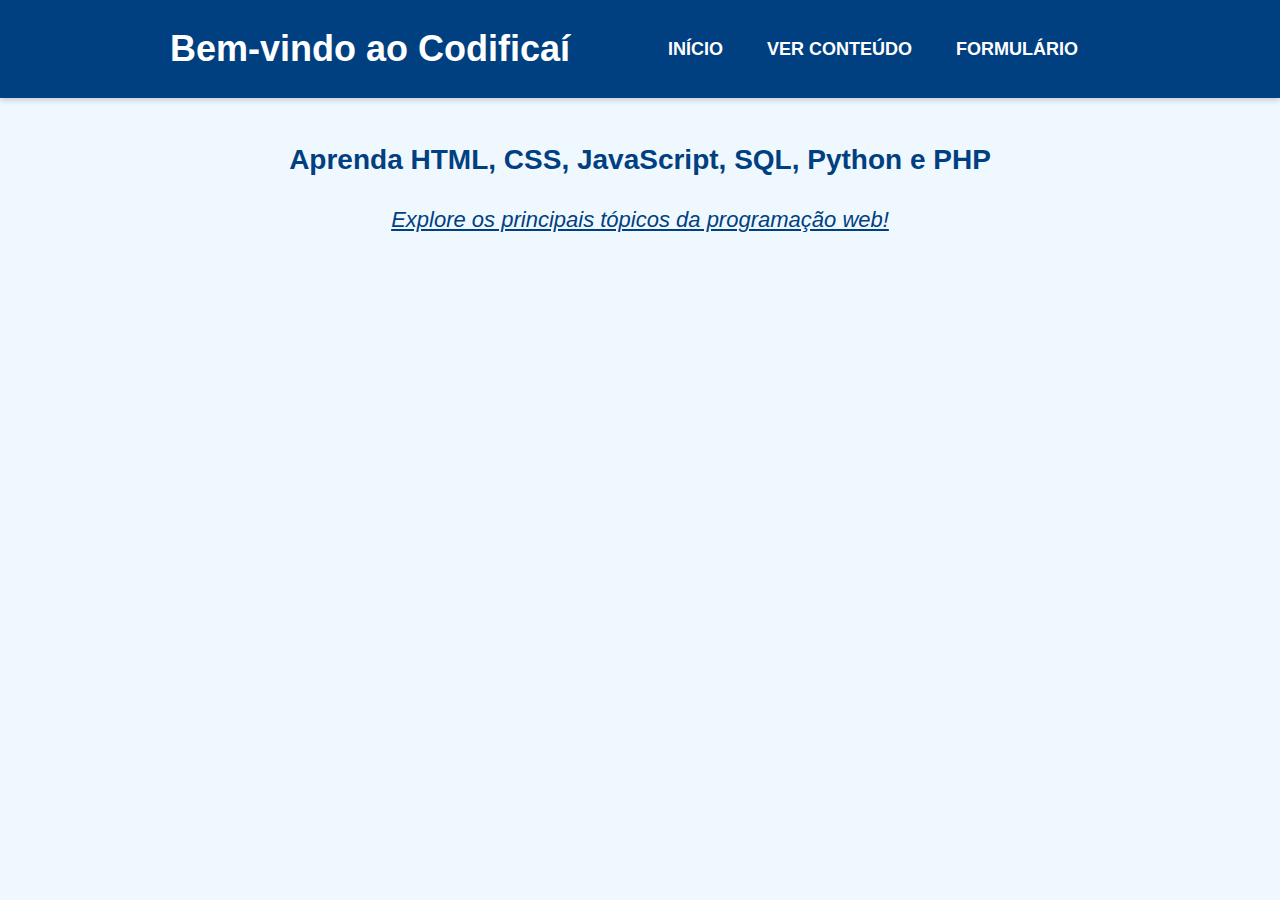
<file: index.html>
<!DOCTYPE html>
<html lang="pt-br">

<head>
	<meta charset="UTF-8">
	<title>Página Principal</title>
	<link rel="stylesheet" href="style.css">
	<meta name="viewport" content="width=device-width, initial-scale=1.0">
</head>

<body>
	<header>
		<div class="caixa">
			<h1>Bem-vindo ao Codificaí</h1>
			<nav>
				<ul>
					<li><a href="index.html">Início</a></li>
					<li><a href="conteudo.html">Ver Conteúdo</a></li>
					<li><a href="formulario.html">Formulário</a></li>
				</ul>
			</nav>
		</div>
	</header>

	<main class="principal">
		<h2 class="titulo-centralizado">Aprenda HTML, CSS, JavaScript, SQL, Python e PHP</h2>
		<p id="missao"><i><u>Explore os principais tópicos da programação web!</u></i></p>
	</main>
</body>

</html>
</file>
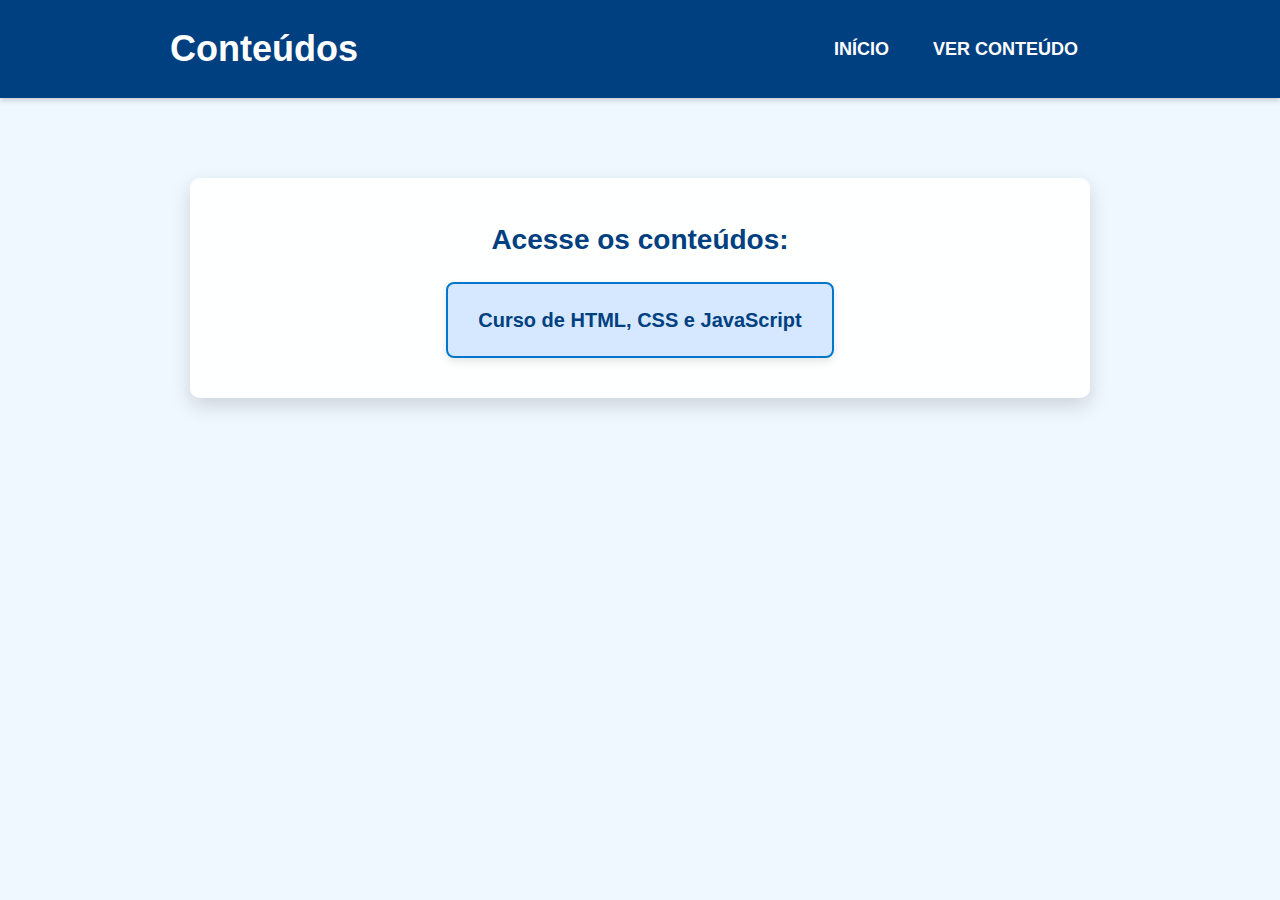
<file: conteudo.html>
<!DOCTYPE html>
<html lang="pt-br">

<head>
  <meta charset="UTF-8">
  <title>Conteudo</title>
  <link rel="stylesheet" href="style.css">
</head>

<body>
  <header>
    <div class="caixa">
      <h1>Conteúdos</h1>
      <nav>
        <ul>
          <li><a href="index.html">Início</a></li>
          <li><a href="conteudo.html">Ver Conteúdo</a></li>
        </ul>
      </nav>
    </div>
  </header>

  <main>
    <section class="beneficios">
      <h1 class="titulo-centralizado">Acesse os conteúdos:</h1>
      <ul class="lista-beneficios">
        <li class="itens">
          <a href="topicos.html">Curso de HTML, CSS e JavaScript</a>
        </li>
      </ul>
    </section>
  </main>
</body>

</html>
</file>
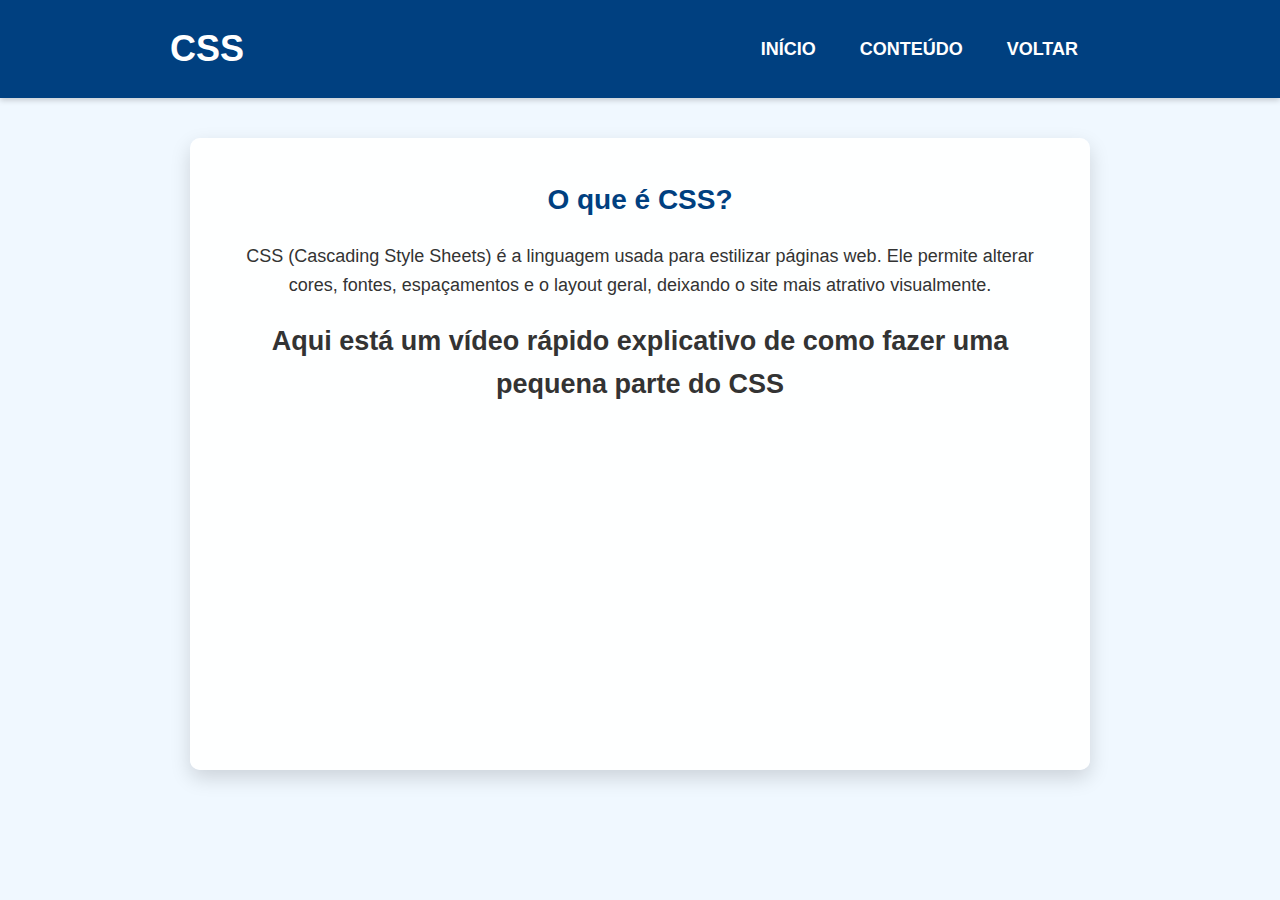
<file: css.html>
<!DOCTYPE html>
<html lang="pt-br">

<head>
  <meta charset="UTF-8">
  <title>CSS</title>
  <link rel="stylesheet" href="style.css">
</head>

<body>
  <header>
    <div class="caixa">
      <h1>CSS</h1>
      <nav>
        <ul>
          <li><a href="index.html">Início</a></li>
          <li><a href="conteudo.html">Conteúdo</a></li>
          <li><a href="topicos.html">Voltar</a></li>
        </ul>
      </nav>
    </div>
  </header>

  <main class="beneficios">
    <h2 class="titulo-centralizado">O que é CSS?</h2>
    <p>CSS (Cascading Style Sheets) é a linguagem usada para estilizar páginas web. Ele permite alterar cores, fontes,
      espaçamentos e o layout geral, deixando o site mais atrativo visualmente.</p>

    <h2>Aqui está um vídeo rápido explicativo de como fazer uma pequena parte do CSS</h2>
    <iframe width="560" height="315" src="https://www.youtube.com/embed/lsxBlQWNdUQ?si=wuGlu49s6JXOgI9V"
      title="YouTube video player" frameborder="0"
      allow="accelerometer; autoplay; clipboard-write; encrypted-media; gyroscope; picture-in-picture; web-share"
      referrerpolicy="strict-origin-when-cross-origin" allowfullscreen></iframe>
  </main>
</body>

</html>
</file>
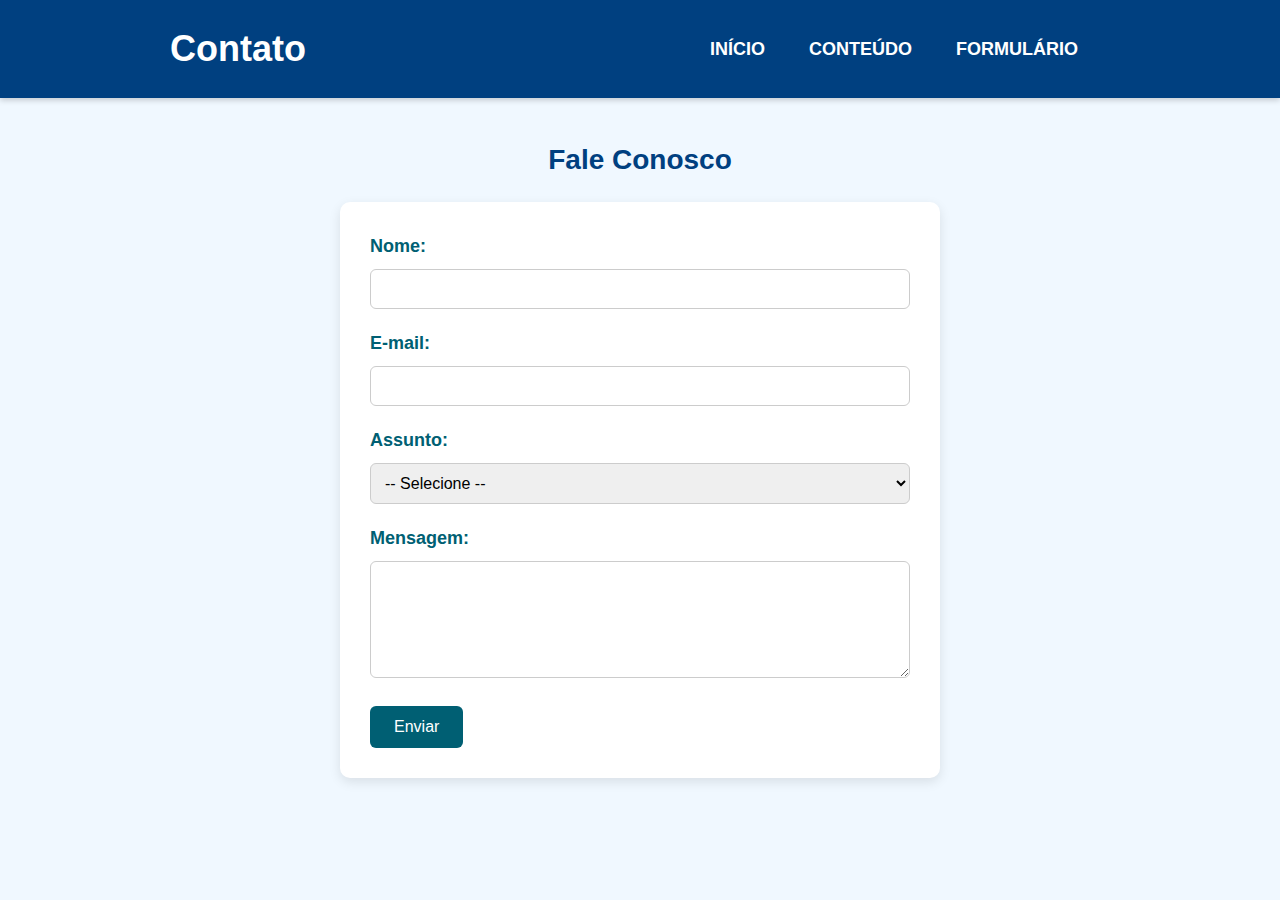
<file: formulario.html>
<!DOCTYPE html>
<html lang="pt-br">

<head>
  <meta charset="UTF-8">
  <title>Formulário de Contato</title>
  <link rel="stylesheet" href="style.css">
  <link rel="stylesheet" href="formulario.css">
</head>

<body>
  <header>
    <div class="caixa">
      <h1>Contato</h1>
      <nav>
        <ul>
          <li><a href="index.html">Início</a></li>
          <li><a href="conteudo.html">Conteúdo</a></li>
          <li><a href="formulario.html">Formulário</a></li>
        </ul>
      </nav>
    </div>
  </header>

  <main>
    <h2 class="titulo-centralizado">Fale Conosco</h2>

    <form action="#" method="post">
      <label for="nome">Nome:</label>
      <input type="text" id="nome" name="nome" required>

      <label for="email">E-mail:</label>
      <input type="email" id="email" name="email" required>

      <label for="assunto">Assunto:</label>
      <select id="assunto" name="assunto" required>
        <option value="">-- Selecione --</option>
        <option value="duvida">Dúvida</option>
        <option value="sugestao">Sugestão</option>
        <option value="outro">Outro</option>
      </select>

      <label for="mensagem">Mensagem:</label>
      <textarea id="mensagem" name="mensagem" rows="5" required></textarea>

      <button type="submit">Enviar</button>
    </form>
  </main>
</body>

</html>
</file>
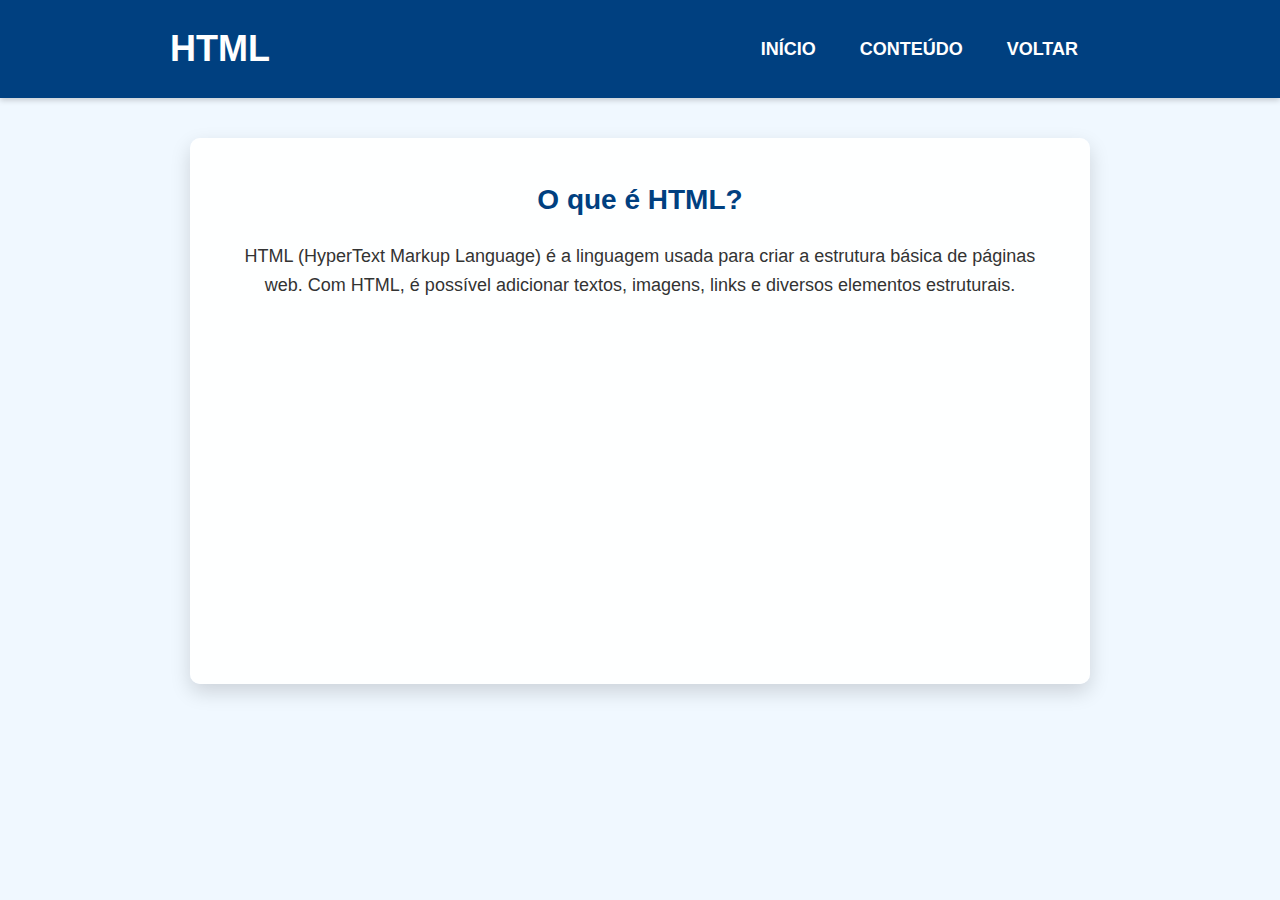
<file: html.html>
<!DOCTYPE html>
<html lang="pt-br">

<head>
  <meta charset="UTF-8">
  <title>HTML</title>
  <link rel="stylesheet" href="style.css">
</head>

<body>
  <header>
    <div class="caixa">
      <h1>HTML</h1>
      <nav>
        <ul>
          <li><a href="index.html">Início</a></li>
          <li><a href="conteudo.html">Conteúdo</a></li>
          <li><a href="topicos.html">Voltar</a></li>
        </ul>
      </nav>
    </div>
  </header>

  <main class="beneficios">
    <h2 class="titulo-centralizado">O que é HTML?</h2>
    <p>HTML (HyperText Markup Language) é a linguagem usada para criar a estrutura básica de páginas web. Com HTML, é
      possível adicionar textos, imagens, links e diversos elementos estruturais.</p>
    <iframe width="560" height="315" src="https://www.youtube.com/embed/5Hn58p-hYC0?si=bUjQPOMajliG_SuR"
      title="YouTube video player" frameborder="0"
      allow="accelerometer; autoplay; clipboard-write; encrypted-media; gyroscope; picture-in-picture; web-share"
      referrerpolicy="strict-origin-when-cross-origin" allowfullscreen></iframe>
  </main>
</body>

</html>
</file>
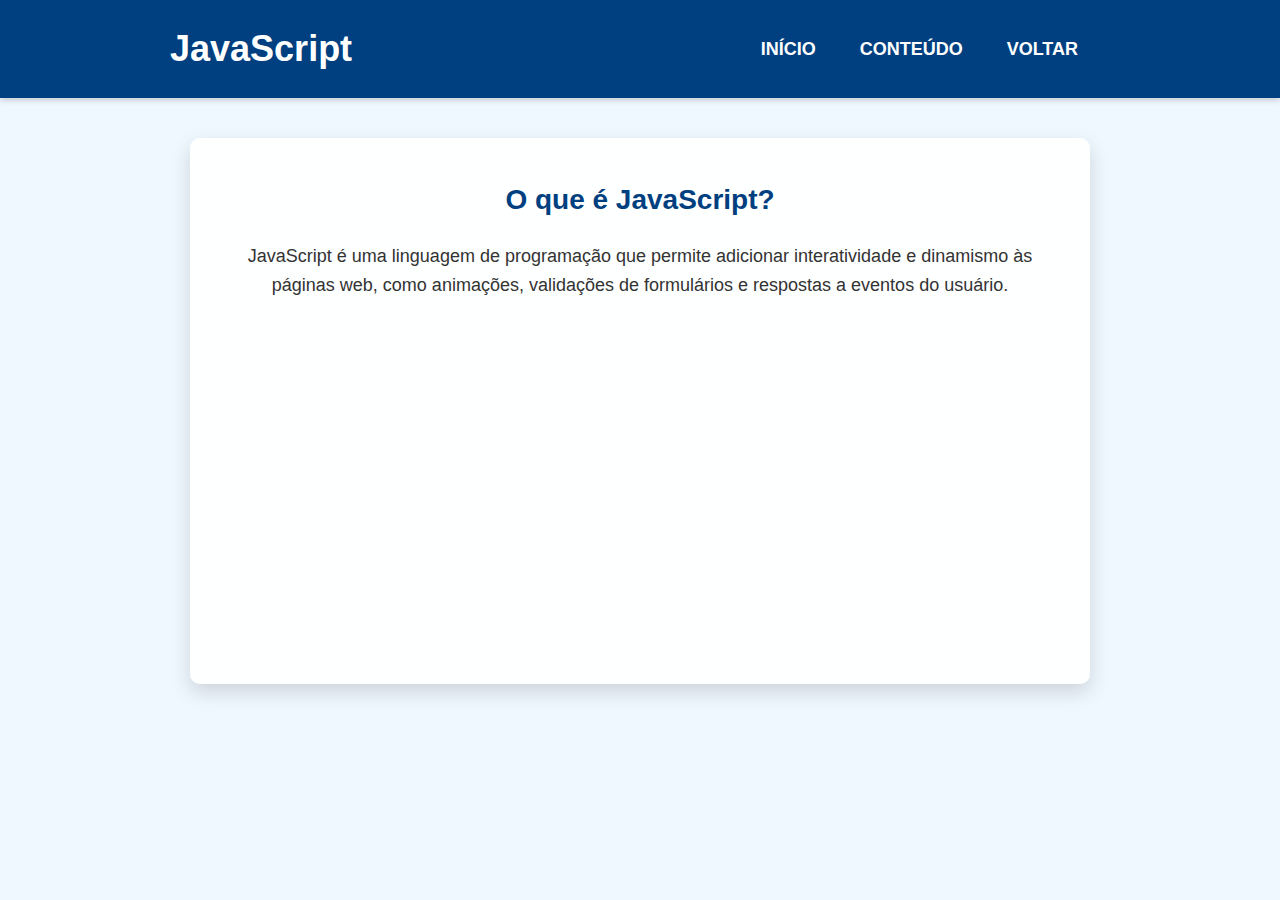
<file: javascript.html>
<!DOCTYPE html>
<html lang="pt-br">

<head>
  <meta charset="UTF-8">
  <title>JavaScript</title>
  <link rel="stylesheet" href="style.css">
</head>

<body>
  <header>
    <div class="caixa">
      <h1>JavaScript</h1>
      <nav>
        <ul>
          <li><a href="index.html">Início</a></li>
          <li><a href="conteudo.html">Conteúdo</a></li>
          <li><a href="topicos.html">Voltar</a></li>
        </ul>
      </nav>
    </div>
  </header>

  <main class="beneficios">
    <h2 class="titulo-centralizado">O que é JavaScript?</h2>
    <p>JavaScript é uma linguagem de programação que permite adicionar interatividade e dinamismo às páginas web, como
      animações, validações de formulários e respostas a eventos do usuário.</p>
    <iframe width="560" height="315" src="https://www.youtube.com/embed/RvcRxEeJqi8?si=mtCEkj3DpV_PB4VU"
      title="YouTube video player" frameborder="0"
      allow="accelerometer; autoplay; clipboard-write; encrypted-media; gyroscope; picture-in-picture; web-share"
      referrerpolicy="strict-origin-when-cross-origin" allowfullscreen></iframe>
  </main>
</body>

</html>
</file>
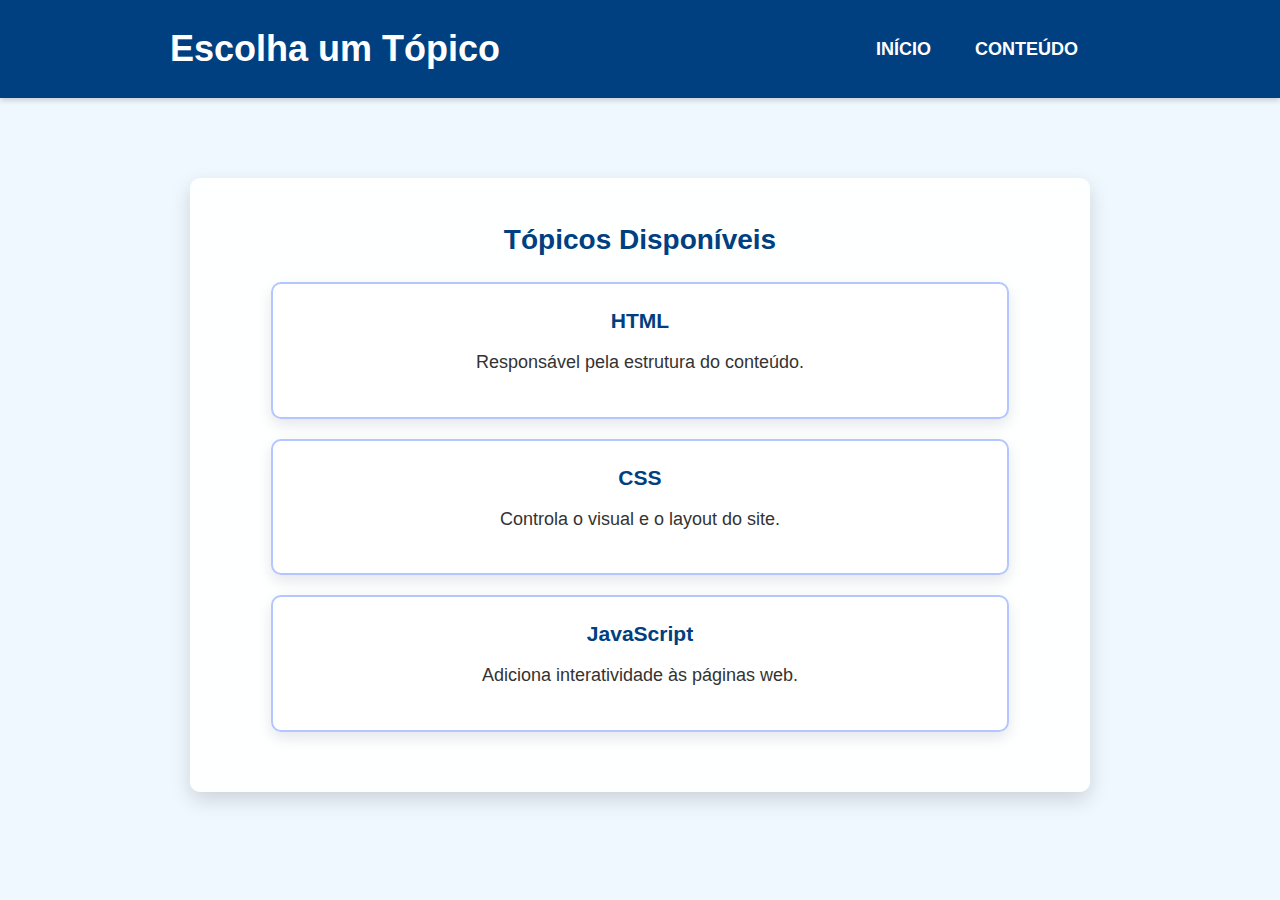
<file: topicos.html>
<!DOCTYPE html>
<html lang="pt-br">

<head>
  <meta charset="UTF-8">
  <title>Caixas de Conteúdo</title>
  <link rel="stylesheet" href="style.css">
</head>

<body>
  <header>
    <div class="caixa">
      <h1>Escolha um Tópico</h1>
      <nav>
        <ul>
          <li><a href="index.html">Início</a></li>
          <li><a href="conteudo.html">Conteúdo</a></li>
        </ul>
      </nav>
    </div>
  </header>

  <main>
    <section class="beneficios">
      <h2 class="titulo-centralizado">Tópicos Disponíveis</h2>

      <a href="html.html" class="caixa-link">
        <div class="caixa-exemplo">
          <h3>HTML</h3>
          <p>Responsável pela estrutura do conteúdo.</p>
        </div>
      </a>

      <a href="css.html" class="caixa-link">
        <div class="caixa-exemplo">
          <h3>CSS</h3>
          <p>Controla o visual e o layout do site.</p>
        </div>
      </a>

      <a href="javascript.html" class="caixa-link">
        <div class="caixa-exemplo">
          <h3>JavaScript</h3>
          <p>Adiciona interatividade às páginas web.</p>
        </div>
      </a>
    </section>
  </main>
</body>

</html>
</file>
<file: style.css>
* {
	margin: 0;
	padding: 0;
	box-sizing: border-box;
}

body {
	font-family: Arial, sans-serif;
	background-color: #f0f8ff; 
	color: #333333;
	line-height: 1.6;
	font-size: 18px;
}

header {
	background-color: #004080; 
	color: white;
	padding: 20px 0;
	box-shadow: 0 2px 6px rgba(0, 0, 0, 0.2);
}

.caixa {
	position: relative;
	width: 90%;
	max-width: 940px;
	margin: 0 auto;
}

.caixa h1 {
	font-size: 36px;
}

nav {
	position: absolute;
	top: 50%;
	right: 20px;
	transform: translateY(-50%);
}

nav ul {
	list-style: none;
}

nav li {
	display: inline-block;
	margin-left: 15px;
}

nav a {
	text-transform: uppercase;
	color: white;
	font-weight: bold;
	font-size: 18px;
	text-decoration: none;
	padding: 8px 12px;
	border-radius: 4px;
	transition: background-color 0.3s;
}

nav a:hover {
	background-color: #0066cc;
}

main {
	padding: 40px 20px;
}

.titulo-centralizado {
	text-align: center;
	font-size: 28px;
	margin-bottom: 20px;
	color: #004080;
}

p,
#missao {
	text-align: center;
	margin-bottom: 20px;
}

#missao {
	font-size: 22px;
	color: #003366;
}

i {
	color: #003366;
}

i u {
	color: #004080;
}

.beneficios {
	background-color: rgba(255, 255, 255, 0.92);
	border-radius: 10px;
	padding: 40px;
	margin: 40px auto;
	width: 90%;
	max-width: 900px;
	box-shadow: 0 8px 20px rgba(0, 0, 0, 0.15);
	text-align: center;
	transition: 0.3s;
}

.beneficios:hover {
	background-color: rgba(255, 255, 255, 1);
	box-shadow: 0 12px 24px rgba(0, 0, 0, 0.25);
}

.lista-beneficios {
	list-style: none;
	padding: 0;
	margin: 0 auto;
	display: flex;
	justify-content: center;
}

.lista-beneficios .itens {
	background-color: rgba(210, 230, 255, 0.9);
	border: 2px solid #0077cc;
	padding: 20px 30px;
	border-radius: 8px;
	transition: 0.3s;
	box-shadow: 0 4px 10px rgba(0, 0, 0, 0.1);
}

.lista-beneficios .itens:hover {
	background-color: rgba(180, 210, 255, 1);
	transform: scale(1.05);
	box-shadow: 0 6px 14px rgba(0, 0, 0, 0.2);
}

.lista-beneficios .itens a {
	text-decoration: none;
	font-weight: bold;
	color: #004080;
	font-size: 20px;
}

/* Exemplo com opacidade e sombra */
.caixa-exemplo {
	background-color: rgba(255, 255, 255, 0.95);
	border: 2px solid #b3c6ff;
	border-radius: 10px;
	padding: 20px;
	margin: 20px auto;
	width: 90%;
	max-width: 800px;
	box-shadow: 0 6px 15px rgba(0, 0, 50, 0.1);
	transition: 0.3s;
}

.caixa-exemplo:hover {
	box-shadow: 0 10px 20px rgba(0, 0, 50, 0.2);
	transform: scale(1.02);
}

.caixa-exemplo h3 {
	color: #004080;
	margin-bottom: 10px;
}

.caixa-exemplo p {
	color: #333333;
}

.caixa-link {
	text-decoration: none;
	color: inherit;
	display: block;
	transition: transform 0.2s, box-shadow 0.2s;
}

.caixa-link:hover .caixa-exemplo {
	box-shadow: 0 12px 24px rgba(0, 0, 50, 0.3);
	transform: scale(1.03);
}

@media (max-width: 768px) {
  .caixa {
    width: 95%;
    padding: 0 10px;
  }

  nav {
    position: static;
    transform: none;
    text-align: center;
    margin-top: 10px;
  }

  nav ul {
    display: flex;
    flex-direction: column;
    gap: 10px;
  }

  nav li {
    display: block;
    margin-left: 0;
  }

  nav a {
    display: inline-block;
    width: 100%;
    padding: 10px;
    font-size: 16px;
    background-color: #005f73;
    border-radius: 4px;
  }

  nav a:hover {
    background-color: #0077a8;
  }

  .titulo-centralizado {
    font-size: 24px;
    padding: 0 10px;
  }

  .beneficios,
  .caixa-exemplo {
    padding: 20px;
    width: 95%;
  }

  iframe {
    width: 100%;
    height: auto;
    aspect-ratio: 16 / 9;
  }

  .lista-beneficios {
    flex-direction: column;
    align-items: center;
    gap: 20px;
  }

  .lista-beneficios .itens {
    width: 90%;
    text-align: center;
  }

  form {
    padding: 20px;
    width: 95%;
  }
}
</file>
<file: formulario.css>
form {
  background-color: #ffffff;
  padding: 30px;
  border-radius: 10px;
  box-shadow: 0 4px 12px rgba(0, 0, 0, 0.1);
  max-width: 600px;
  margin: 0 auto;
}

label {
  display: block;
  margin-bottom: 8px;
  font-weight: bold;
  color: #005f73;
}

input,
textarea,
select {
  width: 100%;
  padding: 10px;
  margin-bottom: 20px;
  border: 1px solid #ccc;
  border-radius: 6px;
  font-size: 16px;
}

button {
  background-color: #005f73;
  color: white;
  padding: 12px 24px;
  border: none;
  border-radius: 6px;
  font-size: 16px;
  cursor: pointer;
  transition: background-color 0.3s;
}

button:hover {
  background-color: #0a9396;
}
</file>
